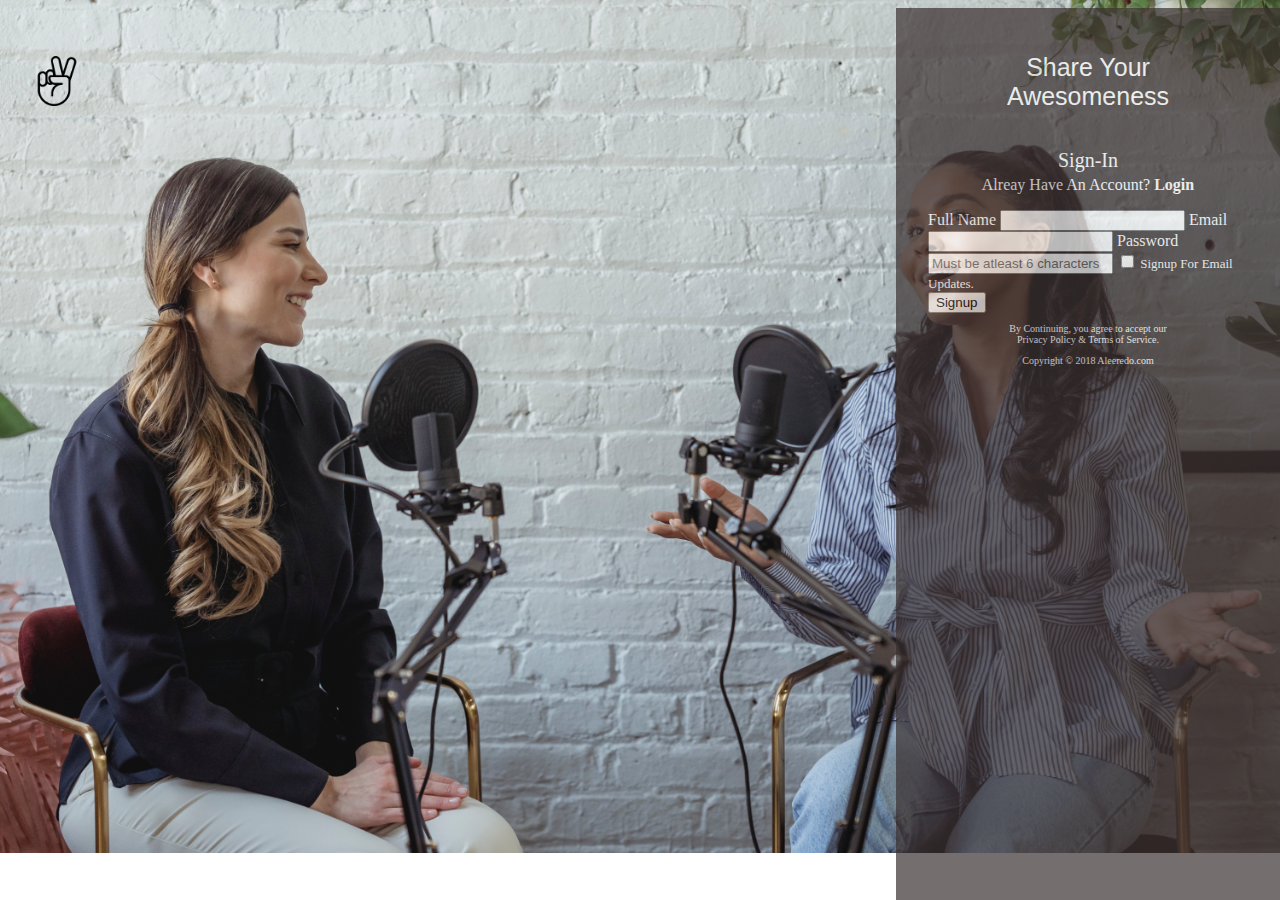
<file: Howdy/index.html>
<!DOCTYPE html>
<html lang="en">
<head>
    <meta charset="UTF-8">
    <meta http-equiv="X-UA-Compatible" content="IE=edge">
    <meta name="viewport" content="width=device-width, initial-scale=1.0">
    <title>Howdy</title>
    <link href="style.css" rel="stylesheet" />
    <link href="https://cdn.jsdelivr.net/npm/bootstrap@5.1.3/dist/css/bootstrap.min.css" rel="stylesheet" integrity="sha384-1BmE4kWBq78iYhFldvKuhfTAU6auU8tT94WrHftjDbrCEXSU1oBoqyl2QvZ6jIW3" crossorigin="anonymous">
</head>
<body>
    <div class="left rod">
        <div class="logo" > <img src="../assets/hand.png" alt=""></div>
    </div>
    <div class="right rod">
        <p class="para" >Share Your <br/> Awesomeness</p>
        <div class="signup">
        <p style="font-size: 20px;">Sign-In</p>
        <p class="already mt" >Alreay Have An Account? <a id="login" href="#" > Login</a></p>
        </div>
        <form  action="">
            <label for=""> Full Name </label>
            <input id="username" class="form-control" type="text" />

            <label for="">Email</label>
            <input id="email" class="form-control" type="text" />

            <label for=""> Password </label>
            <input id="password" class="form-control my-2"  type="password" placeholder="Must be atleast 6 characters"  />

            <input id="check" type="checkbox" /><span style="font-size: 13px; "> Signup For Email Updates. </span>
            <br>
            <input type="button" onclick="onClick()" class="form-control mt-2 bg-danger text-white"  value="Signup"/>
        </form>

        <p class="tnc mt-2 mb-5"> By Continuing, you agree to accept our <br/> Privacy Policy & Terms of Service. </p>

        <p class="copy"> Copyright &copy; 2018 Aleeredo.com </p>
    </div>
    <script> 
        function onClick() {
            var userInfo = {};
            userInfo.name = document.getElementById("username").value;
            userInfo.email = document.getElementById("email").value;
            userInfo.password = document.getElementById("password").value;
            console.log(userInfo);
            
        }
    </script>
</body>
</html>
</file>
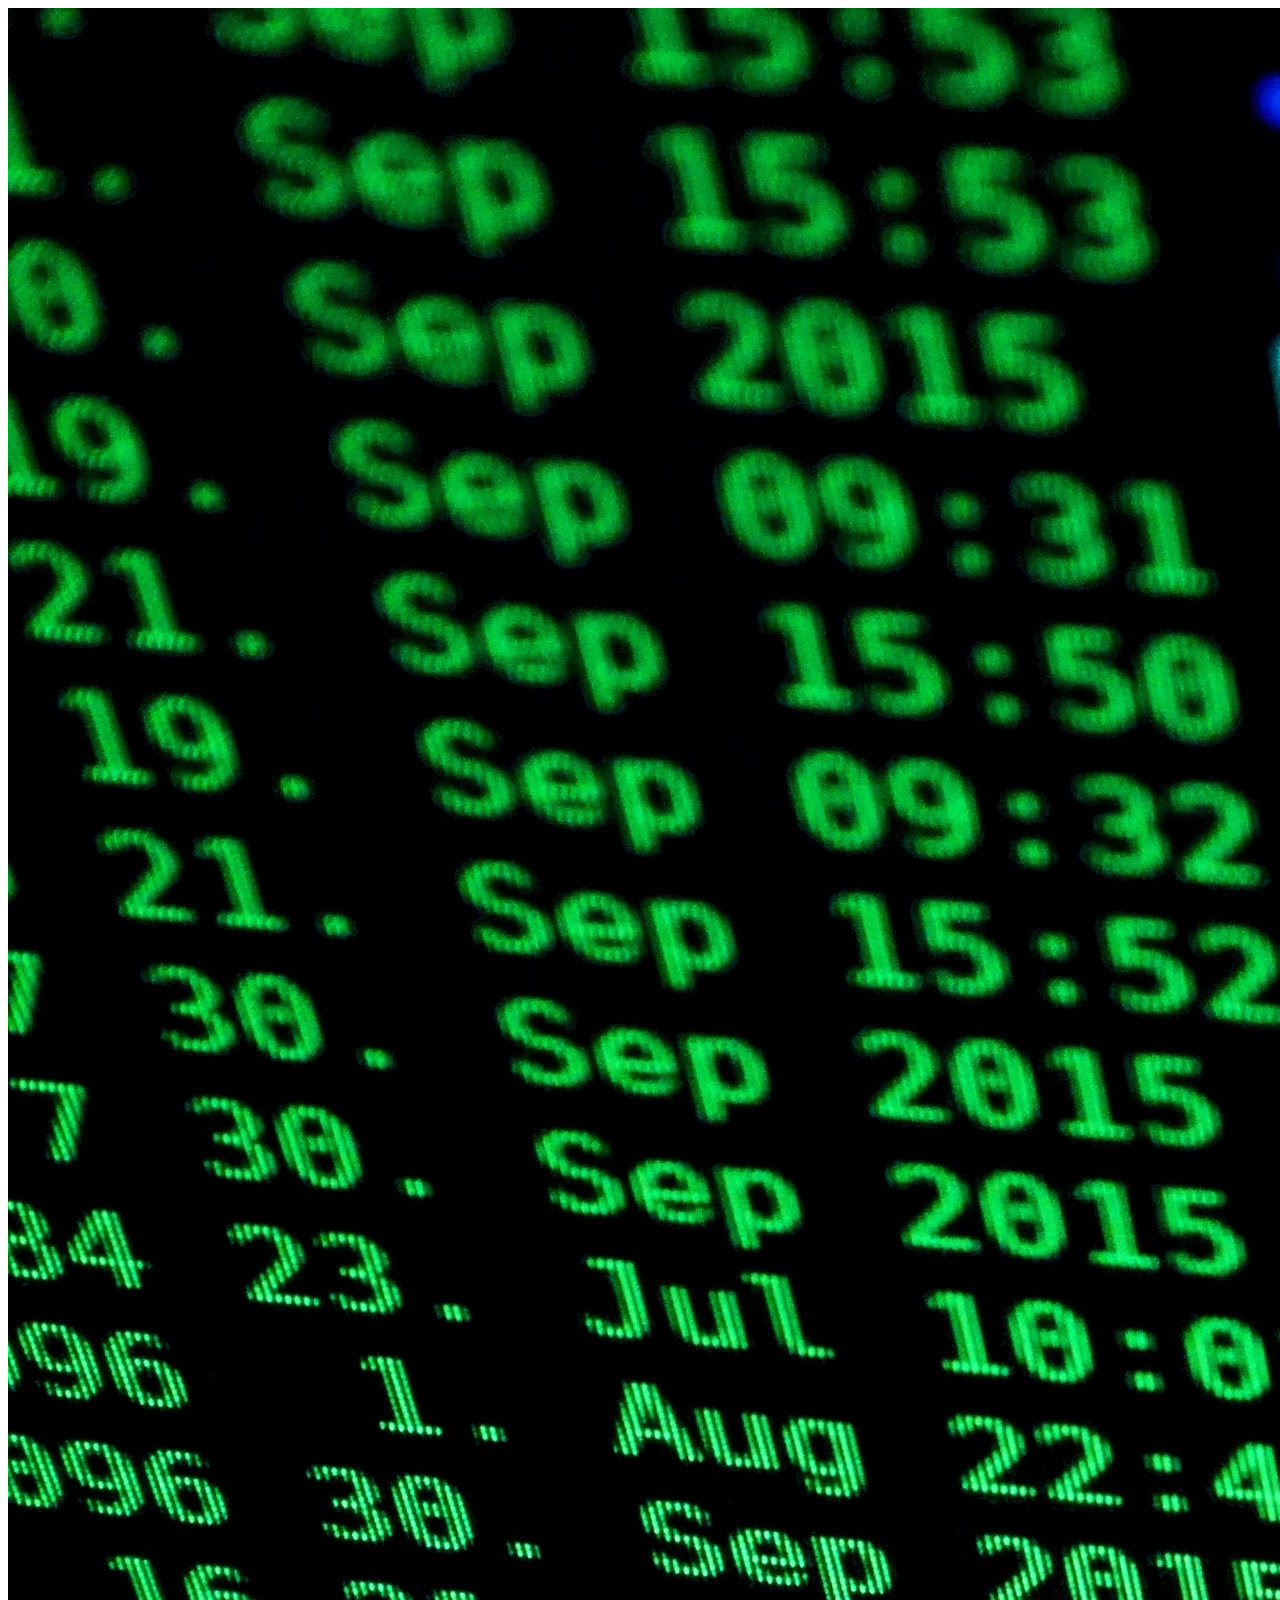
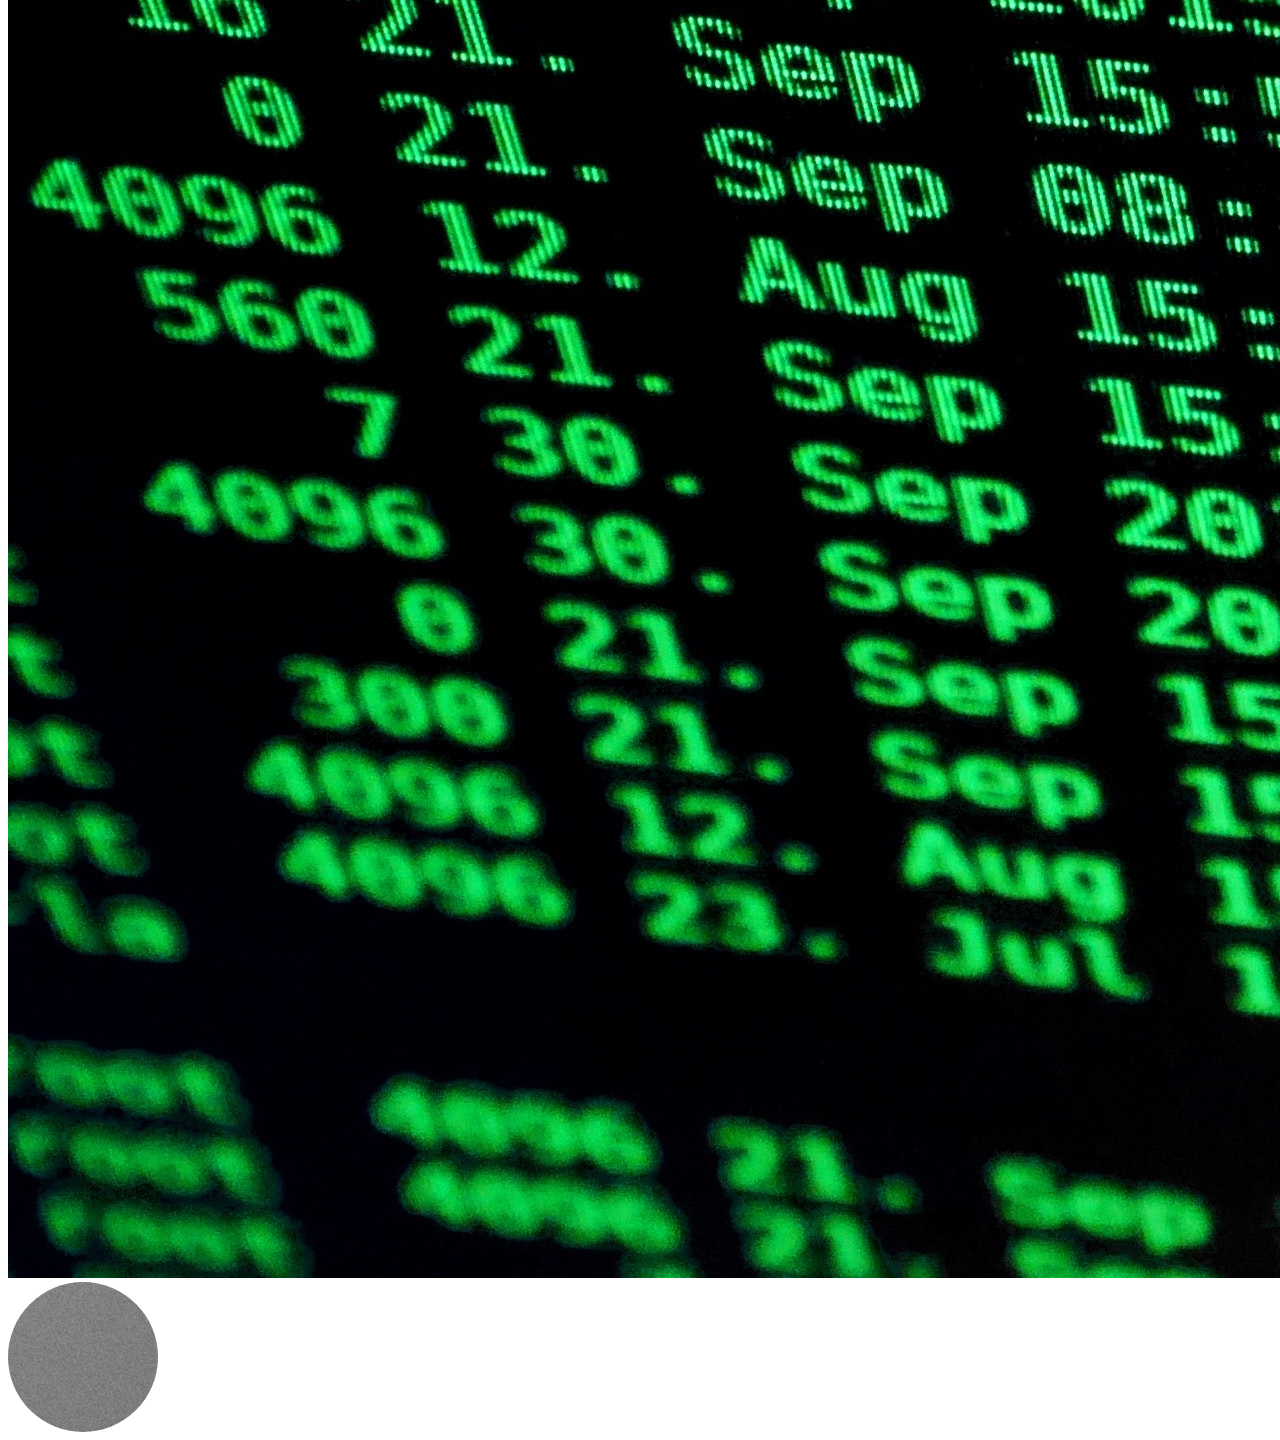
<file: one.MobileUI/index.html>
<!DOCTYPE html>
<html lang="en">
  <head>
    <meta charset="UTF-8" />
    <meta http-equiv="X-UA-Compatible" content="IE=edge" />
    <meta name="viewport" content="width=device-width, initial-scale=1.0" />
    <title>Document</title>
    <link href="style.css" rel="stylesheet" />
  </head>
  <body>
    <div class="container">
      <div class="coverImage">
      <img class="cover" src="../assets/matrix.jpg" alt="" />
      <div class="user"></div>
    </div>
    </div>
    
  </body>
</html>
</file>
<file: Howdy/style.css>
body{
    background-image: url(../assets/image11.jpg);
    overflow-x: hidden;
    background-size: 100%;
    background-repeat: no-repeat;
}

.logo,img{
    height: 50px;
    width: 50px;
    margin-top: 1.5em;
    margin-left: 1em;
}

.left{
    width: 70%;
    left: 0;

}

.right{
    width: 30%;
    right: 0%;
    background-color:#3b3131 ;
    opacity: 0.7;
}

.rod{
    height: 100%;
    position: fixed;

}

.para{
    text-align: center;
    color: white; font-size: 25px;
    margin-top: 1.8em;
    margin-bottom: 1.5em;
    align-items: center;
    text-align: center;
    font-family: Arial, Helvetica, sans-serif;

}

span{
    color: white;
    font-size: 23px;
    align-items: center;
    text-align: center;
  
}

p,label{
    color: white;
}

label{
    color: white;
    margin-bottom: 3px;
}

#login{
    text-decoration: none;
    font-weight: bold;
    color: white;
}

form{
    margin-left: 2em;
    color: white;
    margin-right: 2em;
    
}

.signup{
    align-items: center;
    text-align: center;

}

.tnc{
    text-align: center;
    color: white;
    font-size: 10px;
    
}

.already{
    margin-top: -1em;
}

.copy{
    font-size: 10px; bottom: 0;
    align-items: center;
    text-align: center;
    
}
</file>
<file: one.MobileUI/style.css>
.coverImage {
  height: 20%;
  width: 100%;
}

.user {
  background-image: url('../assets/img1.jpg');
  border-radius: 50%;
  height: 150px;
  width: 150px;
  left: 150px;
  top: 30px
}
</file>
